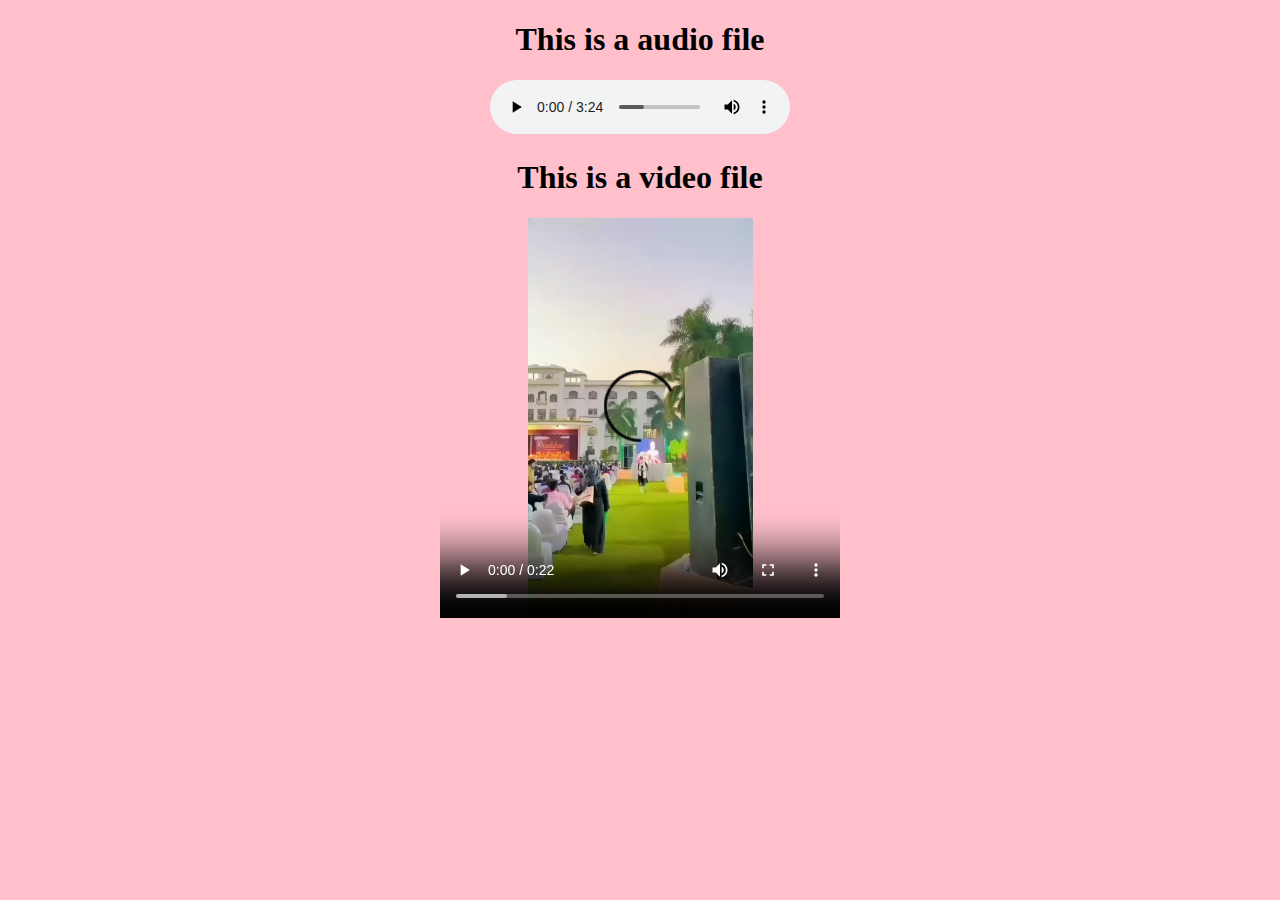
<file: audio-video.html>
<!DOCTYPE html>
<html lang="en">
<head>
    <meta charset="UTF-8">
    <meta http-equiv="X-UA-Compatible" content="IE=edge">
    <meta name="viewport" content="width=device-width, initial-scale=1.0">
    <title>Document</title>
</head>
<body bgcolor="pink">
    <h1 align="center"> This is a audio file</h1>
    <div align='center'>
    <audio controls  >
        <source src="audio.mp3" type="audio/mp3">
    </audio>
    <h1 align="center"> This is a video  file</h1>




    
    <video  width="400px" height="400px" controls>
    <source src="video.mp4" type="video/mp4">
    </video>
    
    </div>
        
</html>
</file>
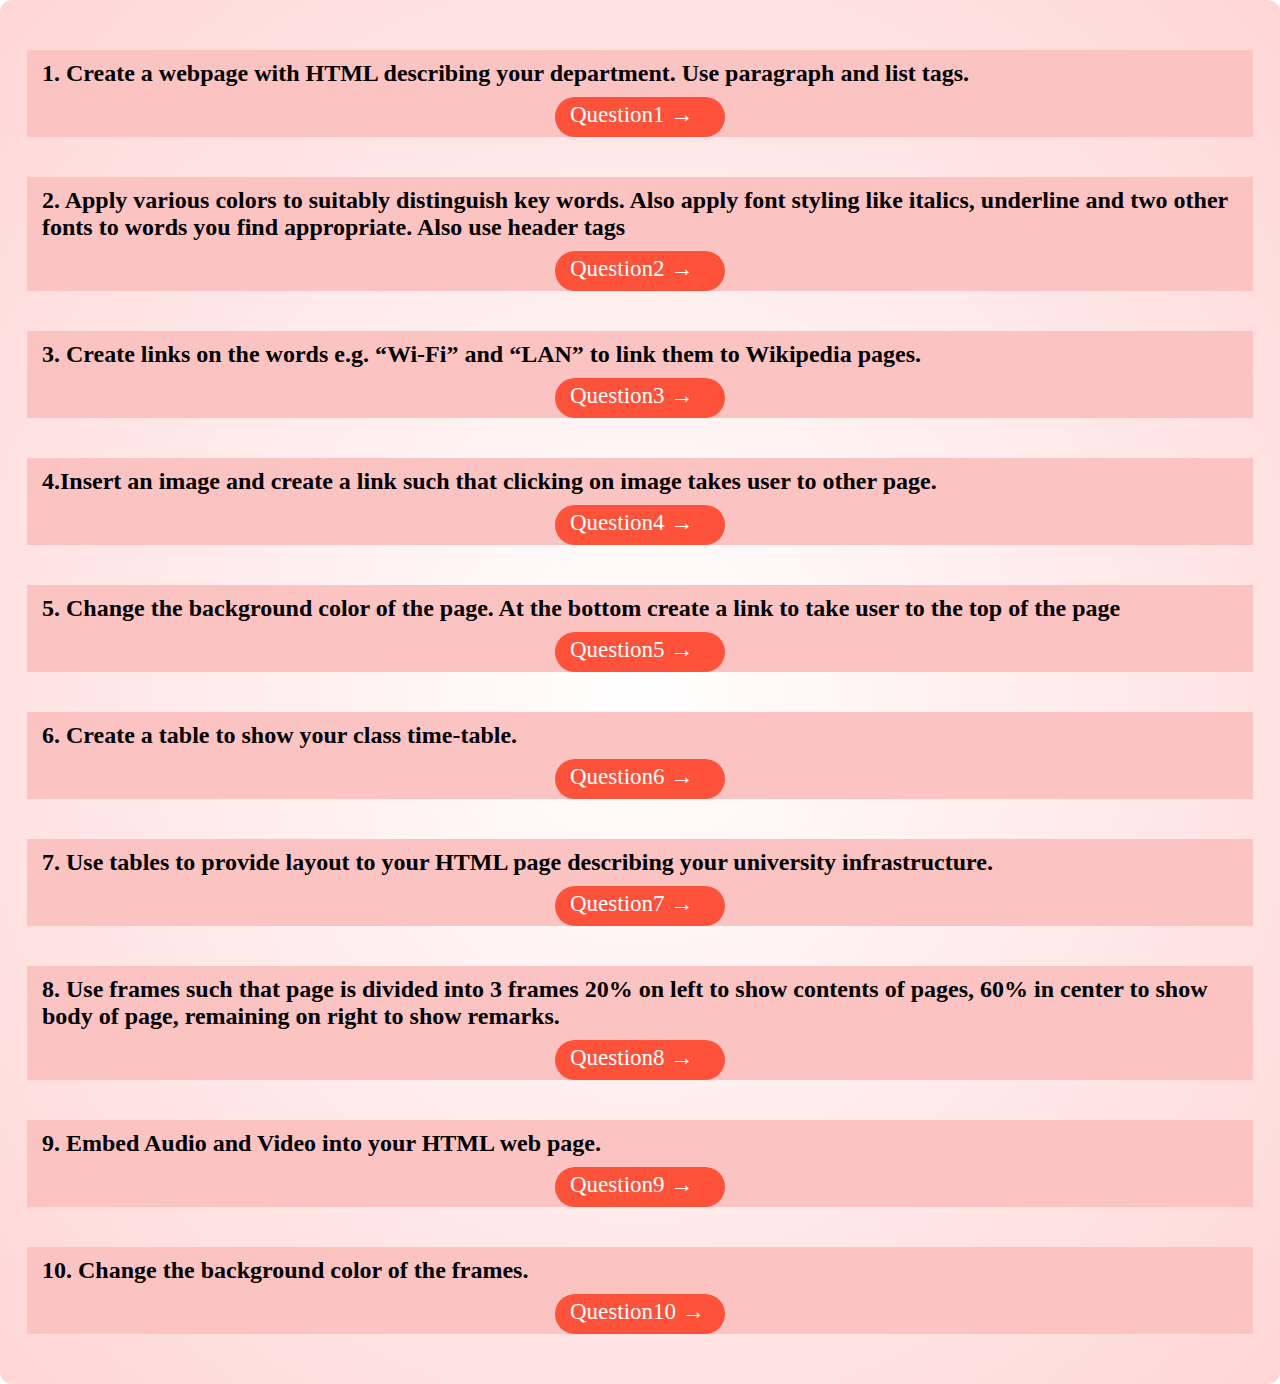
<file: Final_page.html>
<!DOCTYPE html>
<html lang="en">
<head>
    <meta charset="UTF-8">
    <meta http-equiv="X-UA-Compatible" content="IE=edge">
    <meta name="viewport" content="width=device-width, initial-scale=1.0">
    <title>Document</title>
    <style>
        *{
            margin: 0;
            padding: 0;
            box-sizing: border-box;
        }
        .container{
            display: block;
            background: radial-gradient(#fff, #ffd6d6);
            padding:10px 12px;
            border-radius: 12px;
        }

        .box{
             display: block;
             /* flex-direction: column; */
             background-color: #fcc3c3;
             margin: 40px 15px;
        }
        .box h2{
            padding:10px 15px;
        }
        .btn{
            display: flex;
            width: 170px;
            background-color: #ff523b;
            height: 40px;
            margin: 0 auto;
            border-radius: 22px;
            transition: .5s;
        }
        .btn a{
            text-decoration: none;
            color: #fff;
            padding: 5px 15px;
            font-size: 23px;
        }
        .btn:hover{
            background-color: #563434;
        }
    </style>
</head>
<body>
    <div class="container">
        <div class="box">
            <h2>1. Create a webpage with HTML describing your department. Use paragraph and list tags.
            </h2>
            <div class="btn">
                <a href="https://singhadarsh77.github.io/WebDevelopment_Assignment/">Question1 &#8594</a>
            </div>
        </div>
        <div class="box">
            <h2>2. Apply various colors to suitably distinguish key words. Also apply font styling like
                italics, underline and two other fonts to words you find appropriate. Also use header tags
            </h2>
            <div class="btn">
                <a href="https://singhadarsh77.github.io/WebDevelopment_Assignment/question2.html">Question2 &#8594</a>
            </div>
        </div>

        <div class="box">
            <h2>3. Create links on the words e.g. “Wi-Fi” and “LAN” to link them to Wikipedia pages.

            </h2>
            <div class="btn">
                <a href="https://singhadarsh77.github.io/WebDevelopment_Assignment/question3.html">Question3 &#8594</a>
            </div>
        </div>

        <div class="box">
            <h2>4.Insert an image and create a link such that clicking on image takes user to other page.
            </h2>
            <div class="btn">
                <a href="https://singhadarsh77.github.io/WebDevelopment_Assignment/question4.html">Question4 &#8594</a>
            </div>
        </div>
        <div class="box">
            <h2>5. Change the background color of the page. At the bottom create a link to take user to the
                top of the page

            </h2>
            <div class="btn">
                <a href="https://singhadarsh77.github.io/WebDevelopment_Assignment/question-5.html">Question5 &#8594</a>
            </div>
        </div>

        <div class="box">
            <h2>6. Create a table to show your class time-table.
            </h2>
            <div class="btn">
                <a href="https://singhadarsh77.github.io/WebDevelopment_Assignment/Time-table%20Q6.html">Question6 &#8594</a>
            </div>
        </div>

        <div class="box">
            <h2>7. Use tables to provide layout to your HTML page describing your university
                infrastructure.
            </h2>
            <div class="btn">
                <a href="https://iul.ac.in/Admissioninfo/Infrastructure.aspx">Question7 &#8594</a>
            </div>
        </div>

        <div class="box">
            <h2>8. Use frames such that page is divided into 3 frames 20% on left to show contents of pages,
                60% in center to show body of page, remaining on right to show remarks.
            </h2>
            <div class="btn">
                <a href="https://singhadarsh77.github.io/WebDevelopment_Assignment/frame.html">Question8 &#8594</a>
            </div>
        </div>
        <div class="box">
            <h2>9. Embed Audio and Video into your HTML web page.

            </h2>
            <div class="btn">
                <a href="https://singhadarsh77.github.io/WebDevelopment_Assignment/audio-video.html">Question9 &#8594</a>
            </div>
        </div>
        <div class="box">
            <h2>10. Change the background color of the frames.
            </h2>
            <div class="btn">
                <a href="https://singhadarsh77.github.io/WebDevelopment_Assignment/frame.html">Question10 &#8594</a>
            </div>
        </div>
    </div>
</body>
</html>
</file>
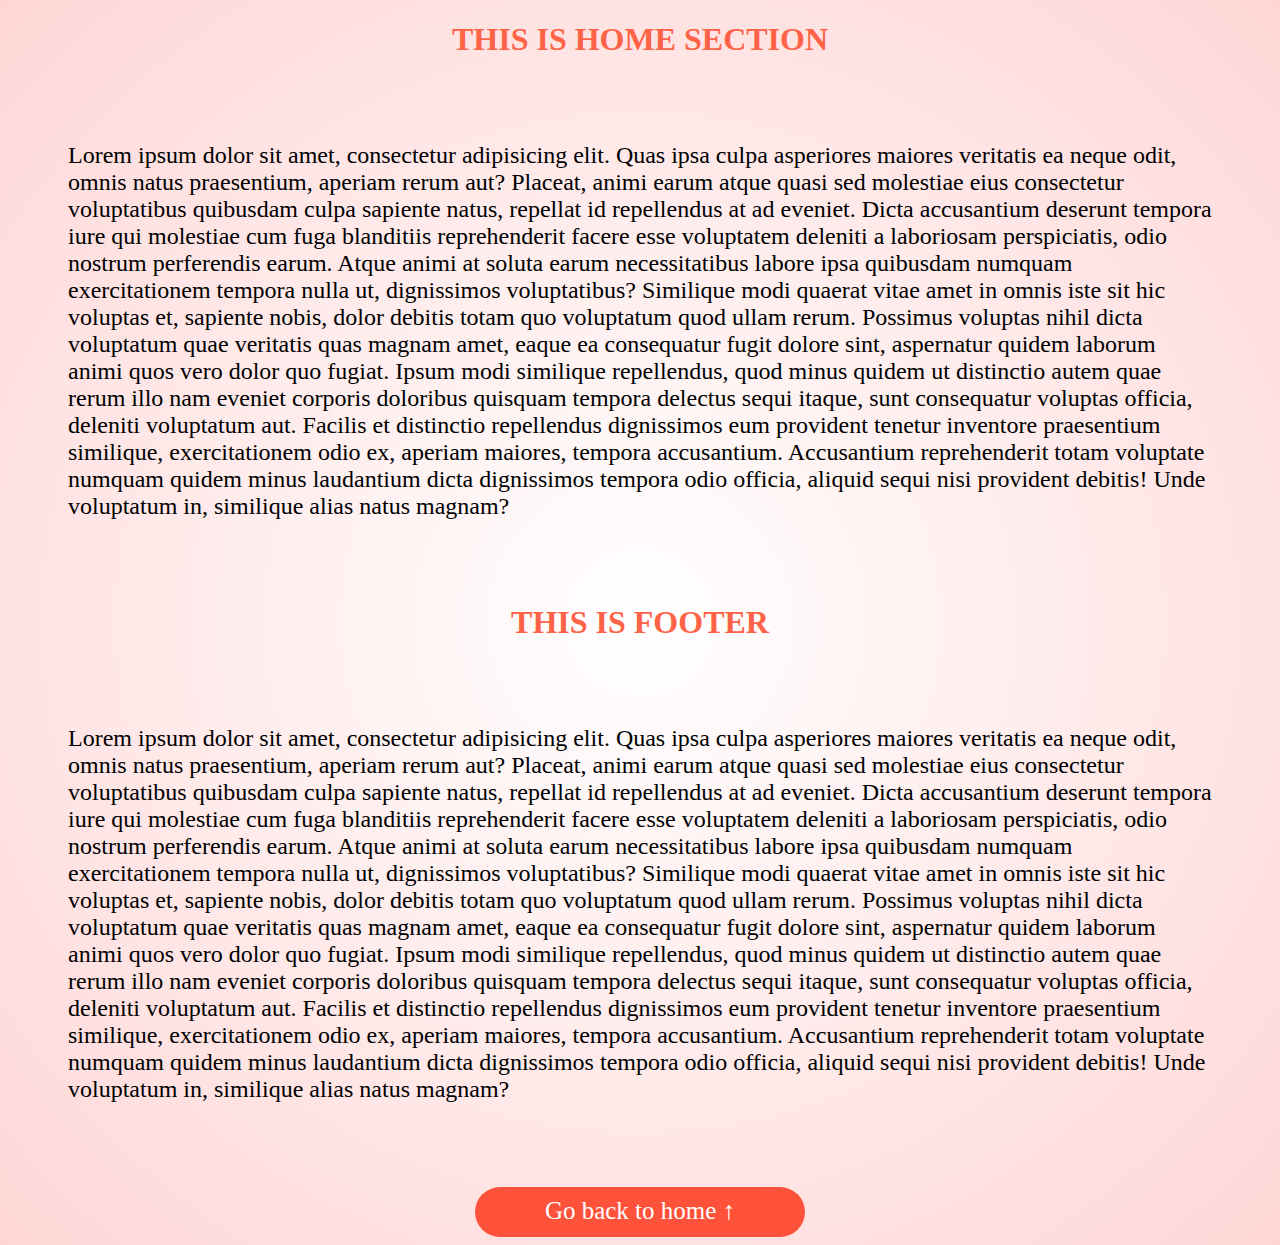
<file: question-5.html>
<!DOCTYPE html>
<html lang="en">
<head>
    <meta charset="UTF-8">
    <meta http-equiv="X-UA-Compatible" content="IE=edge">
    <meta name="viewport" content="width=device-width, initial-scale=1.0">
    <title>Document</title>
    <style>
        html{
            scroll-behavior: smooth;
        }
        body{
            background: radial-gradient(#fff, #ffd6d6);
        }
        h1{
            text-align: center;
            color:tomato;
        }
        .home p{
            padding:60px;
            font-size: x-large;
        }
        #footer{
            background-color: #ff523b;
            width: 300px;
            height: 30px;
            display: block;
            margin: 0 auto;
           border-radius: 42px;

        }
        #footer,a {
            text-align: center;
            padding:10px 15px;
            font-size: 25px;
            text-decoration: none;
            color: #fff;
        }
        </style>
</head>
<body>
    <sction class="home" id="home">
        <h1>THIS IS HOME SECTION</h1>
        <p>Lorem ipsum dolor sit amet, consectetur adipisicing elit. Quas ipsa culpa asperiores maiores veritatis ea neque odit, omnis natus praesentium, aperiam rerum aut? Placeat, animi earum atque quasi sed molestiae eius consectetur voluptatibus quibusdam culpa sapiente natus, repellat id repellendus at ad eveniet. Dicta accusantium deserunt tempora iure qui molestiae cum fuga blanditiis reprehenderit facere esse voluptatem deleniti a laboriosam perspiciatis, odio nostrum perferendis earum. Atque animi at soluta earum necessitatibus labore ipsa quibusdam numquam exercitationem tempora nulla ut, dignissimos voluptatibus? Similique modi quaerat vitae amet in omnis iste sit hic voluptas et, sapiente nobis, dolor debitis totam quo voluptatum quod ullam rerum. Possimus voluptas nihil dicta voluptatum quae veritatis quas magnam amet, eaque ea consequatur fugit dolore sint, aspernatur quidem laborum animi quos vero dolor quo fugiat. Ipsum modi similique repellendus, quod minus quidem ut distinctio autem quae rerum illo nam eveniet corporis doloribus quisquam tempora delectus sequi itaque, sunt consequatur voluptas officia, deleniti voluptatum aut. Facilis et distinctio repellendus dignissimos eum provident tenetur inventore praesentium similique, exercitationem odio ex, aperiam maiores, tempora accusantium. Accusantium reprehenderit totam voluptate numquam quidem minus laudantium dicta dignissimos tempora odio officia, aliquid sequi nisi provident debitis! Unde voluptatum in, similique alias natus magnam?
        

        </p>
        </sction>
    <sction class="home">
        <h1>THIS IS FOOTER</h1>
        <p>Lorem ipsum dolor sit amet, consectetur adipisicing elit. Quas ipsa culpa asperiores maiores veritatis ea neque odit, omnis natus praesentium, aperiam rerum aut? Placeat, animi earum atque quasi sed molestiae eius consectetur voluptatibus quibusdam culpa sapiente natus, repellat id repellendus at ad eveniet. Dicta accusantium deserunt tempora iure qui molestiae cum fuga blanditiis reprehenderit facere esse voluptatem deleniti a laboriosam perspiciatis, odio nostrum perferendis earum. Atque animi at soluta earum necessitatibus labore ipsa quibusdam numquam exercitationem tempora nulla ut, dignissimos voluptatibus? Similique modi quaerat vitae amet in omnis iste sit hic voluptas et, sapiente nobis, dolor debitis totam quo voluptatum quod ullam rerum. Possimus voluptas nihil dicta voluptatum quae veritatis quas magnam amet, eaque ea consequatur fugit dolore sint, aspernatur quidem laborum animi quos vero dolor quo fugiat. Ipsum modi similique repellendus, quod minus quidem ut distinctio autem quae rerum illo nam eveniet corporis doloribus quisquam tempora delectus sequi itaque, sunt consequatur voluptas officia, deleniti voluptatum aut. Facilis et distinctio repellendus dignissimos eum provident tenetur inventore praesentium similique, exercitationem odio ex, aperiam maiores, tempora accusantium. Accusantium reprehenderit totam voluptate numquam quidem minus laudantium dicta dignissimos tempora odio officia, aliquid sequi nisi provident debitis! Unde voluptatum in, similique alias natus magnam?

        </p>
        </sction>
        <div id="footer">
            <a href="#home">Go back to home &#8593</a>
        </div>
    
</body>
</html>
</file>
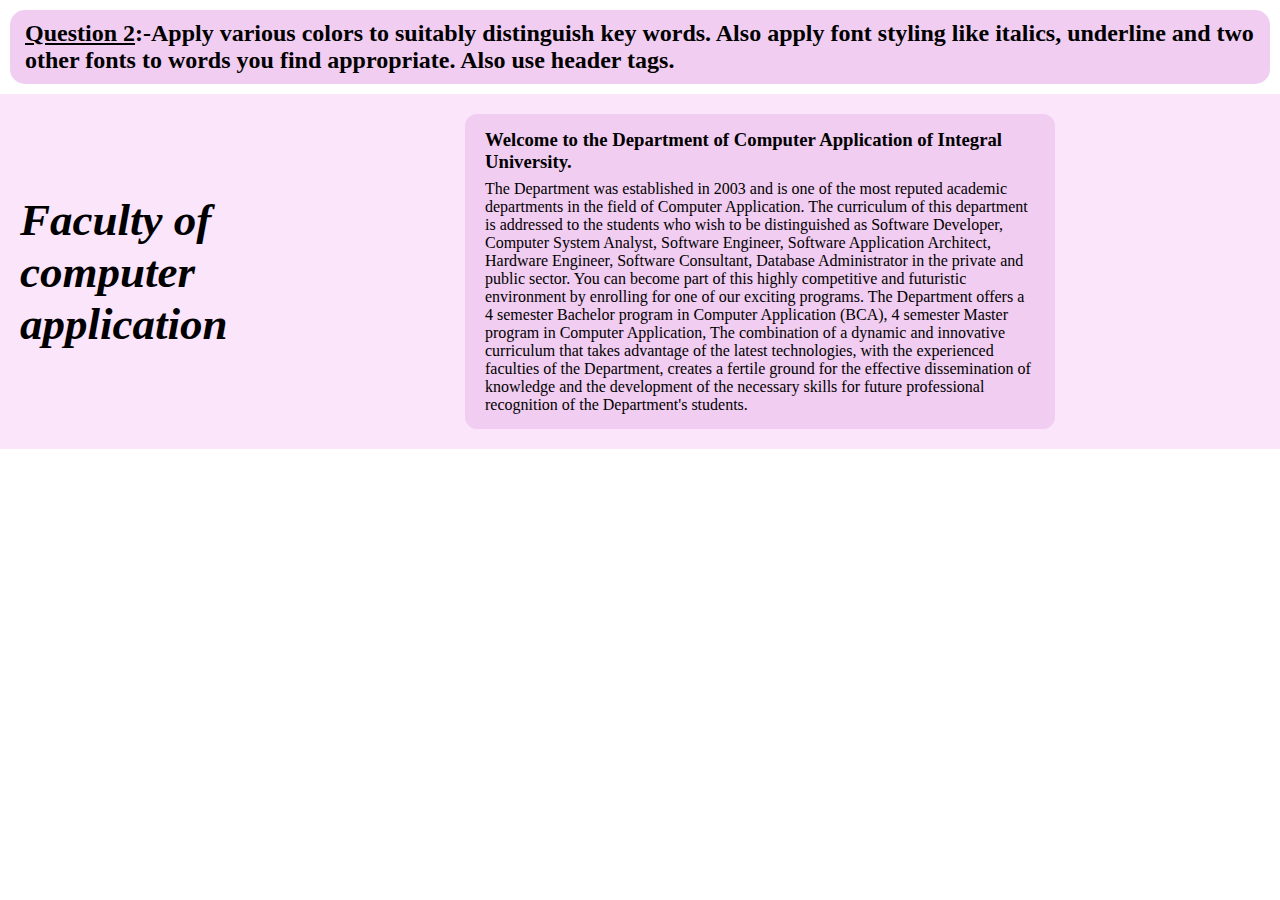
<file: question2.html>
<!DOCTYPE html>
<html lang="en">

<head>
    <meta charset="UTF-8">
    <meta http-equiv="X-UA-Compatible" content="IE=edge">
    <meta name="viewport" content="width=device-width, initial-scale=1.0">
    <title>Document</title>
    <style>
        * {
            margin: 0;
            padding: 0;

        }

        .heading {
            background-color: rgb(241, 205, 241);
            margin: 10px 10px;
            padding: 10px 15px;
            border-radius: 15px;
            transition: .5s;
        }

        .heading:hover{
            background-color: rgb(255, 159, 207);
        }

        .heading h2 {
            cursor: pointer;
        }
        .CA{
            background-color: rgb(250, 229, 250);
            display: flex;
            justify-content: space-around;
        }
        .CA h1{
            max-width: 200px;
            margin: auto 20px;
            font-size: 45px;
            font-style: italic;
        }
        .details{
            display: flex;
            flex-direction: column;
            justify-content: space-between;
            align-items: center;
            max-width: 550px;
            margin: 20px auto;
            background-color: rgb(241, 205, 241);
            padding: 15px 20px;
            border-radius: 12px;
            transition: .5s;
        }

        .details h3{
            margin-bottom: 7px;
        }

        .details:hover{
            background-color: rgb(255, 159, 207);
            box-shadow: 0px 0px 10px 4px;
        }


    </style>
</head>

<body>
    <div class="heading">
        <h2><u>Question 2</u>:-Apply various colors to suitably distinguish key words. Also apply font
            styling
            like
            italics, underline and two other fonts to words you find appropriate. Also use header tags.</h2>
    </div>
    <header class="CA">
        <h1> Faculty of computer application</h1>

        <div class="details">
            <h3>Welcome to the Department of Computer Application of Integral University.</h3>
    
               <p> The Department was established in 2003 and is one of the most reputed academic departments in the field of
                Computer Application. The curriculum of this department is addressed to the students who wish to be
                distinguished as Software Developer, Computer System Analyst, Software Engineer, Software Application
                Architect, Hardware Engineer, Software Consultant, Database Administrator in the private and public sector.
                You can become part of this highly competitive and futuristic environment by enrolling for one of our
                exciting programs. The Department offers a 4 semester Bachelor program in Computer Application (BCA), 4
                semester Master program in Computer Application, The combination of a dynamic and innovative curriculum that
                takes advantage of the latest technologies, with the experienced faculties of the Department, creates a
                fertile ground for the effective dissemination of knowledge and the development of the necessary skills for
                future professional recognition of the Department's students.</p>
        </div>
    </header>
    
</body>

</html>
</file>
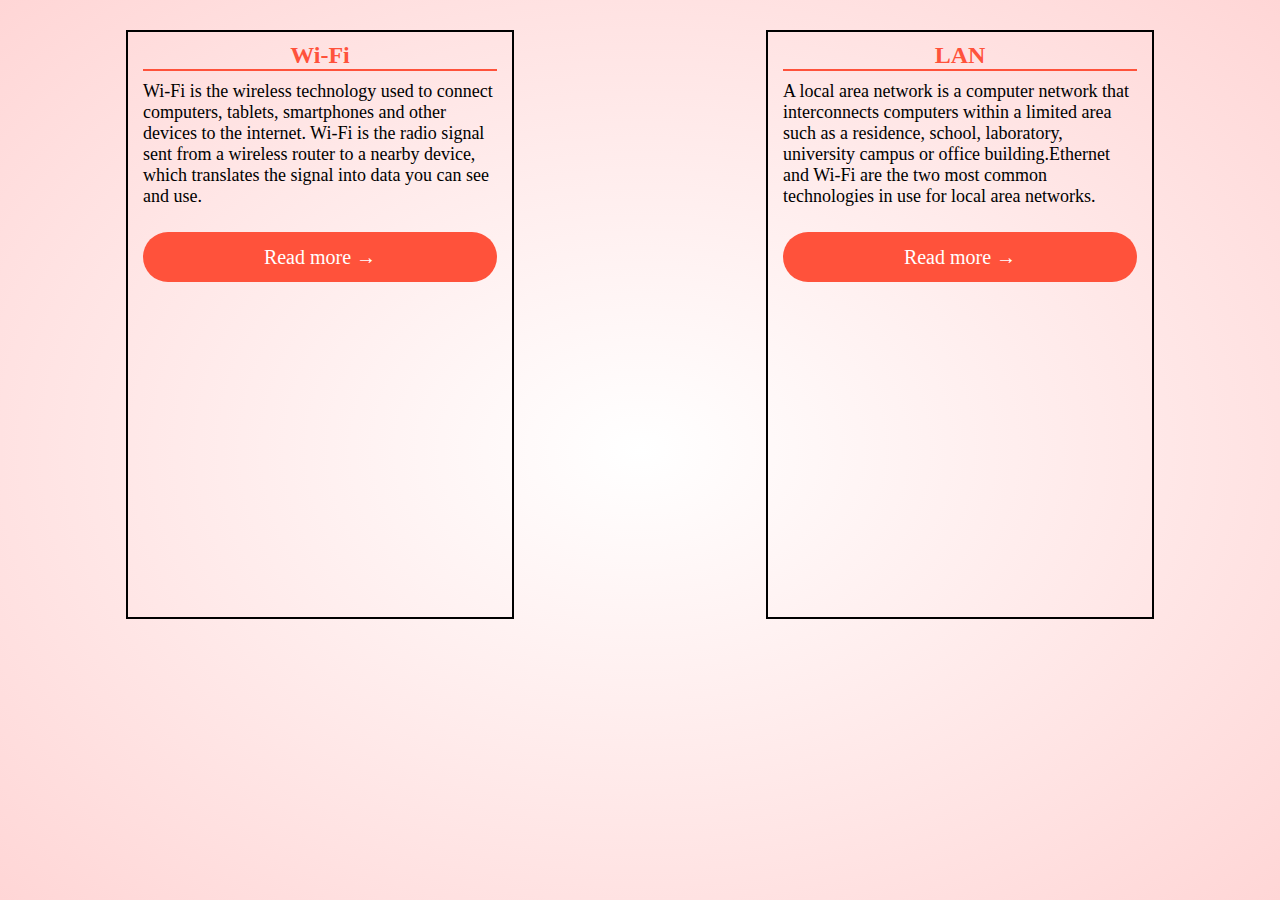
<file: question3.html>
<!DOCTYPE html>
<html lang="en">

<head>
    <meta charset="UTF-8">
    <meta http-equiv="X-UA-Compatible" content="IE=edge">
    <meta name="viewport" content="width=device-width, initial-scale=1.0">
    <title>Document</title>
    <style>
        * {
            margin: 0;
            padding: 0;
            /* box-sizing: border-box; */
        }

        .container {
            display: flex;
            background: radial-gradient(#fff, #ffd6d6);
            height: 100vh;
        }

        .box {
            display: flex;
            width: 30vw;
            height: 65vh;
            border: 2px solid black;
            margin: 0px auto;
            margin-top: 30px;
            margin-bottom: 30px;
        }

        .sec1 {
            padding: 10px 15px;
        }

        .sec1 h2 {
            text-align: center;
            color:#ff523b;
            font-size: 24px;
            border-bottom: 2px solid #ff523b;
        }

        .sec1 p {
            margin: 10px 0;
            /* line-height: 17px; */
            font-size: 18px;
        }

        .btn{
            display: flex;
            align-items: center;
            justify-content: center;
            background-color:#ff523b;
            height: 50px;
            border-radius: 25px;
            margin-top: 25px;
            transition: .6s;
            
        }
        .btn:hover{
            background-color: #563434;
        }
        .btn a{
            text-decoration: none;
            color: #fff;
            font-size: 20px;
        }
    </style>
</head>

<body>
    <div class="container">
        <div class="box">
            <div class="sec1">
                <h2>Wi-Fi</h2>
                <p>Wi-Fi is the wireless technology used to connect computers, tablets, smartphones and other devices to
                    the internet. Wi-Fi is the radio signal sent from a wireless router to a nearby device, which
                    translates the signal into data you can see and use.</p>
                <div class="btn">
                    <a href="https://en.wikipedia.org/wiki/Wi-Fi">Read more &#8594;</a>
                </div>
            </div>
        </div>


        <div class="box">
            <div class="sec1">
                <h2>LAN</h2>
                <p>A local area network is a computer network that interconnects computers within a limited area such as
                    a residence, school, laboratory, university campus or office building.Ethernet and Wi-Fi are the two
                    most common technologies in use for local area networks.</p>
                <div class="btn">
                    <a href="https://en.wikipedia.org/wiki/Local_area_network">Read more &#8594;</a>
                </div>
            </div>
        </div>
    </div>
</body>

</html>
</file>
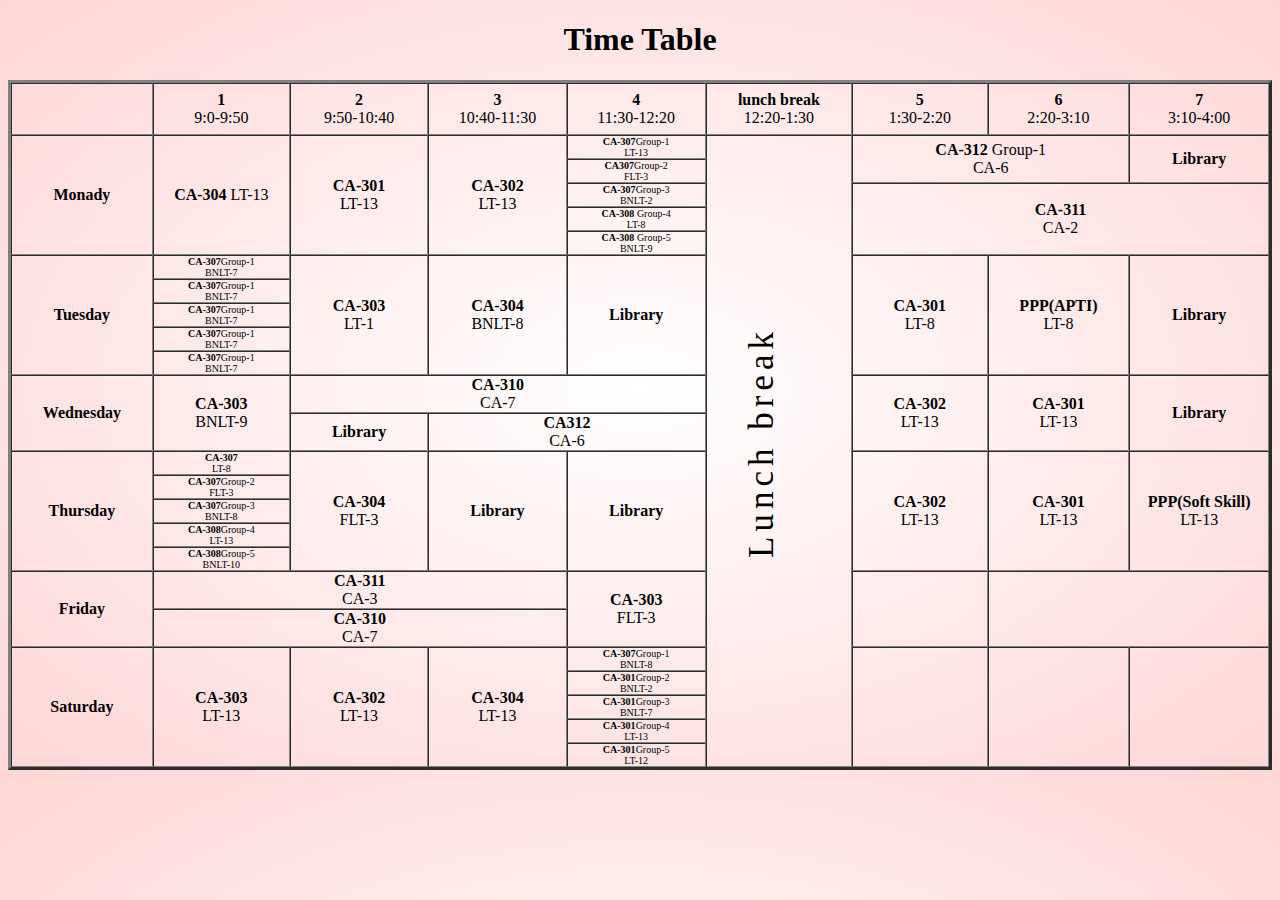
<file: Time-table Q6.html>
<!DOCTYPE html>
<html lang="en">
<head>
    <meta charset="UTF-8">
    <meta http-equiv="X-UA-Compatible" content="IE=edge">
    <meta name="viewport" content="width=device-width, initial-scale=1.0">
    <title>Document</title>
    <style>
        body{
            background: radial-gradient(#fff,#ffd6d6);
        }
    td{
        text-align: center;

    }
</style>
</head>
<body>
    <h1 style="text-align: center;">Time Table</h1>
    <p></p>
    <table border="3" align="center" cellspacing="0" cellpadding="0" max-height="100%">
        <tr>
            <td height="50" width="150" rowspan="">
                
            </td>

            <td  height="50" width="150" align="center">
            <b>1</b>
            <br>9:0-9:50
            </td>

            <td  height="50" width="150" align="center">
            <b>2</b>
            <br>9:50-10:40
            </td>

            <td  height="50" width="150" align="center">
            <b>3</b>
            <br>10:40-11:30
            </td>

            <td  height="50" width="150" align="center">
            <b>4</b>
            <br>11:30-12:20
            </td>

            <td  height="50" width="150" align="center">
            <b>lunch break</b>
            <br>12:20-1:30
            </td>

            <td  height="50" width="150" align="center">
            <b>5</b>
            <br>1:30-2:20
            </td>

            <td  height="50" width="150" align="center">
            <b>6</b>
            <br>2:20-3:10
            </td>

            <td  height="50" width="150" align="center">
            <b>7</b>
            <br>3:10-4:00
            </td>

       </tr>
        <!-- second row -->
        <td  rowspan="5" align="center">
            <b>Monady</b>
            </td>

        <td   rowspan="5"  
                 align="center">
                 <b>CA-304</b>
                <span align="left"  style="line-height:11px;">LT-13</span>
                
        </td>
                
        <td   rowspan="5" align="center">
                    <b>CA-301</b>
                    <br>LT-13
        </td>
        

        <td   rowspan="5" align="center">
                    <b>CA-302</b>
                    <br>LT-13
                    </td>
        

        <td  align="center" style="font-size: 10px;">
                    <b>CA-307</b>Group-1
                    <br>LT-13
                    </td>
        

        <td  rowspan="25"  >
            <p  style="
            writing-mode: vertical-rl;
            transform: rotate(180deg); letter-spacing: 5px; font-size:35px;text-align:center">Lunch break<p>
                    
        </td>
        

        <td   alihn="center" colspan="2" rowspan="2" >
                    <b><span>CA-312</b> Group-1
                    <br>CA-6
                    
                    </td>
        

        <td  align="center" rowspan="2">
                    <b>Library</b>
                    
                    </td>
        <!-- third row -->
        <tr>
            <td align="center" style="font-size: 10px;" align="left" >
                <b>CA307</b>Group-2
                <br >FLT-3
            </td>
        
           
        </tr>
        <!-- fourth row -->
        <tr>
            <td  align="center"style="font-size: 10px;">
                <b>CA-307</b>Group-3
                <br>BNLT-2
            </td>
            <td  align="center"colspan="3" rowspan="3" >
                <b>CA-311</b>
                <br>CA-2
                </td>
        </tr>
        <!-- fifth row -->
        <tr>
        <td align="center"style="font-size: 10px;">
            <b>CA-308</b> Group-4
            <br>LT-8
        </td>
        </tr>
        <!-- six row -->
        <tr>
            <td  align="center"style="font-size: 10px;">
                <b>CA-308</b> Group-5
                <br>BNLT-9
            </td>
            </tr>
            <!-- seven row -->
            <td rowspan="5" align="center">
                <b>Tuesday</b>
                </td>
    
            <td  align="center" style="font-size: 10px;" >
                    <b >CA-307</b>Group-1
                    <br>BNLT-7
                    
            </td>
                    
            <td   rowspan="5" align="center">
                        <b>CA-303</b>
                        <br>LT-1
            </td>
            
    
            <td   rowspan="5" align="center">
                        <b>CA-304</b>
                        <br>BNLT-8
                        </td>
            
    
            <td  align="center" rowspan="5">
                        <b>Library</b>
                        
                        </td>
            <td   rowspan="5" align="center">
                            <b>CA-301</b>
                            <br>LT-8
             </td>

               <td   rowspan="5" align="center">
                         <b>PPP(APTI)</b>
                         <br>LT-8
                         </td>
               <td   rowspan="5" align="center">
                         <b>Library</b>
                         
                         </td>
                <!-- eight row -->

            <tr>
            <td  align="center" style="font-size: 10px;">
                <b >CA-307</b>Group-1
                    <br>BNLT-7                   
            </td>

            <!-- nineth row -->
            </tr>
             <tr>
            <td  align="center" style="font-size: 10px;">
                <b >CA-307</b>Group-1
                <br>BNLT-7
                
        </td>
        <!-- tenth row -->
        </tr>
         <tr>
        <td  align="center" style="font-size: 10px;">
            <b >CA-307</b>Group-1
            <br>BNLT-7
            
         </td>
         
         </tr>
         <!-- eleventh row -->
         <tr>
        <td  align="center"style="font-size: 10px;" >
            <b >CA-307</b>Group-1
            <br>BNLT-7
            
         </td>
         </tr>
        <!-- twelevth row -->
        <tr>
        <td rowspan="2">
                <b>Wednesday</b>
            </td>

        <td rowspan="2"><b>CA-303</b>
                <br>BNLT-9
            </td>
        <td colspan="3">
            <b>CA-310</b>
            <br>CA-7
            </td>
        <td rowspan="2">
            <b>CA-302</b>
            <br>LT-13
        </td>
        <td rowspan="2">
            <b>CA-301</b>
            <br>LT-13
        </td>
        
        <td rowspan="2">
            <b>Library</b>
            
        </td>
        </tr>
        <!-- 13-row -->
        <tr>
            <td>
                <b>Library</b>
            </td>
            <td colspan="2">
                <b>CA312</b>
                <br>CA-6
            </td>
        </tr>

        <!-- 14 -row -->
        <tr>
            <td rowspan="5">
                    <b>Thursday</b>
                </td>
    
            <td align="center" style="font-size: 10px;"><b>CA-307</b>
                    <br>LT-8
                </td>
            
            <td rowspan="5">
                <b>CA-304</b>
                <br>FLT-3
            </td>
            <td rowspan="5">
                <b>Library</b>
                
            </td>
            
            <td rowspan="5">
                <b>Library</b>
                
            </td>
         <td rowspan="5">
                <b>CA-302</b>
                <br>LT-13
            </td>

        <td rowspan="5"><b>CA-301</b>
                <br>LT-13
            </td>
        
        <td rowspan="5">
            <b>PPP(Soft Skill)</b>
            <br>LT-13
        </td>
            </tr>
            <!-- 15 row -->
            <tr>
            <td style="font-size: 10px;" ><b>CA-307</b>Group-2
                <br>FLT-3
            </td>
            </tr>
            <!-- 16 row -->
            <tr>
            <td style="font-size: 10px;"><b>CA-307</b>Group-3
                <br>BNLT-8
            </td>
            </tr>
            <!-- 17 row -->
            <tr>
            <td style="font-size: 10px;"><b>CA-308</b>Group-4
                <br>LT-13
            </td>
            </tr>
            <!-- 18 -->
            <tr>
            <td style="font-size: 10px;"><b>CA-308</b>Group-5
                <br>BNLT-10
            </td>
            </tr>
            <!-- 19 row -->
            <tr>
                <td rowspan="2">
                        <b>Friday</b>
                    </td>
        
                <td colspan="3"><b>CA-311</b>
                        <br>CA-3
                    </td>
                <td rowspan="2">
                    <b>CA-303</b>
                    <br>FLT-3
                    </td>
                <td rowspan="2">
                    
                    
                </td>
                
                
                <td colspan="2" rowspan="2">
                    
                </td>
                </tr>
            <!-- 20 row -->
            <tr>
                <td colspan="3">
                    <b>
                        CA-310
                    </b>
                    <br>CA-7
                </td>
                </tr>
            <!-- 21 row -->
            <tr>
                <td rowspan="5">
                        <b>Saturday</b>
                    </td>
        
                <td rowspan="5"><b>CA-303</b>
                        <br>LT-13
                    </td>
                
                <td rowspan="5">
                    <b>CA-302</b>
                    <br>LT-13
                </td>
                <td rowspan="5">
                    <b>CA-304</b>
                    <br>LT-13
                </td>

                <td style="font-size: 10px;">
                    <b>CA-307</b>Group-1
                    <br>BNLT-8
                    </td>
                   <td rowspan="5">
                    </td>
                <td rowspan="5"></td>
                <td rowspan="5"></td>
                </tr>
                <!-- 22 -row -->
                
            <tr>
                <td style="font-size: 10px;" ><b>CA-301</b>Group-2
                    <br>BNLT-2
                </td>
                </tr>
                <!-- 23 row -->
                <tr>
                <td style="font-size: 10px;"><b>CA-301</b>Group-3
                    <br>BNLT-7
                </td>
                </tr>
                <!-- 24 row -->
                <tr>
                <td style="font-size: 10px;"><b>CA-301</b>Group-4
                    <br>LT-13
                </td>
                </tr>
                <!-- 25 -->
                <tr>
                <td style="font-size: 10px;"><b>CA-301</b>Group-5
                    <br>LT-12
                </td>
                </tr>
                




        
    </table>
    
</body>
</html>
</file>
